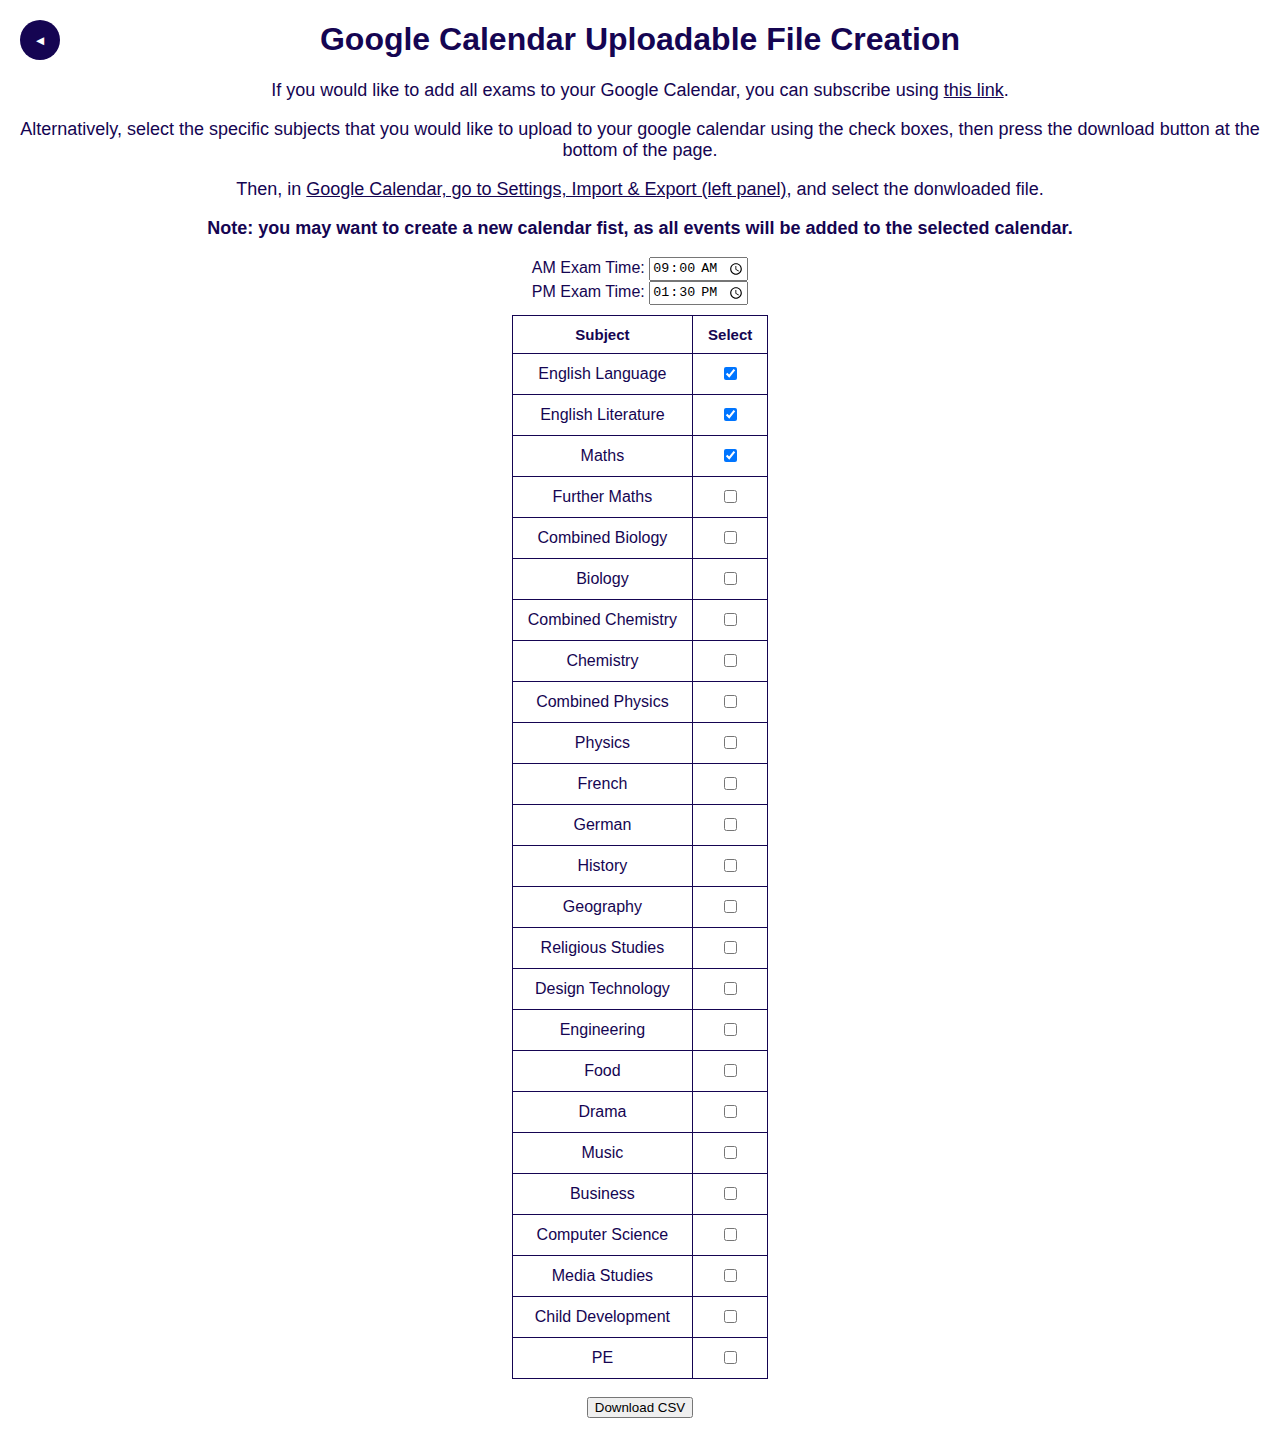
<file: calendar.html>
<!DOCTYPE html>
<html>
<head>
    <meta name="viewport" content="width=device-width, initial-scale=1.0">
    <title>Add Exams to Calendar</title>
    <link rel="icon" type="image/x-icon" href="favicon.ico">
    <link rel="stylesheet" href="styles.css">
    <link rel="stylesheet" href="menu-styles.css">
</head>
<body>

    <a href="index.html"><button id="back-button">◄</button></a>

    <div id="main">
        <h1>Google Calendar Uploadable File Creation</h1>
        <div class="spacing"></div>
        <p>If you would like to add all exams to your Google Calendar, you can subscribe using <a href="https://calendar.google.com/calendar/u/1?cid=MzA0YTVjZGQ5Y2VlZDI0NmFiYjNlZDY1NDViOTA2Zjk2MGJiZjg5NDQ0ZDFjNWEyMWM1OTc0NTAwNmYwODMxM0Bncm91cC5jYWxlbmRhci5nb29nbGUuY29t" target="_blank">this link</a>.</p>
        <p>Alternatively, select the specific subjects that you would like to upload to your google calendar using the check boxes, then press the download button at the bottom of the page.</p>
        <p>Then, in <a href="https://calendar.google.com/calendar/u/1/r/settings/export?pli=1" target=”_blank”>Google Calendar, go to Settings, Import & Export (left panel)</a>, and select the donwloaded file.</p>
        <p><b>Note: you may want to create a new calendar fist, as all events will be added to the selected calendar.</b></p>

        <label for="amTime">AM Exam Time:</label>
        <input type="time" id="amTime" name="amTime" value="09:00">
        <br>
        <label for="pmTime">PM Exam Time:</label>
        <input type="time" id="pmTime" name="pmTime" value="13:30">
    </div>

    <table id="lessonTable" class="centre">
        <thead>
            <tr>
                <th>Subject</th>
                <th>Select</th>
            </tr>
        </thead>
        <tbody>
        </tbody>
    </table>
    <br>
    <button id="download-button">Download CSV</button>
    <br>
    <br>
    <br>

    <script type="module">
        import { createLessonTable, downloadCSV } from './calendar.js';
    
        // Create the lesson selection table when the page loads
        window.onload = createLessonTable;
    </script> 
</body>
</html>
</file>
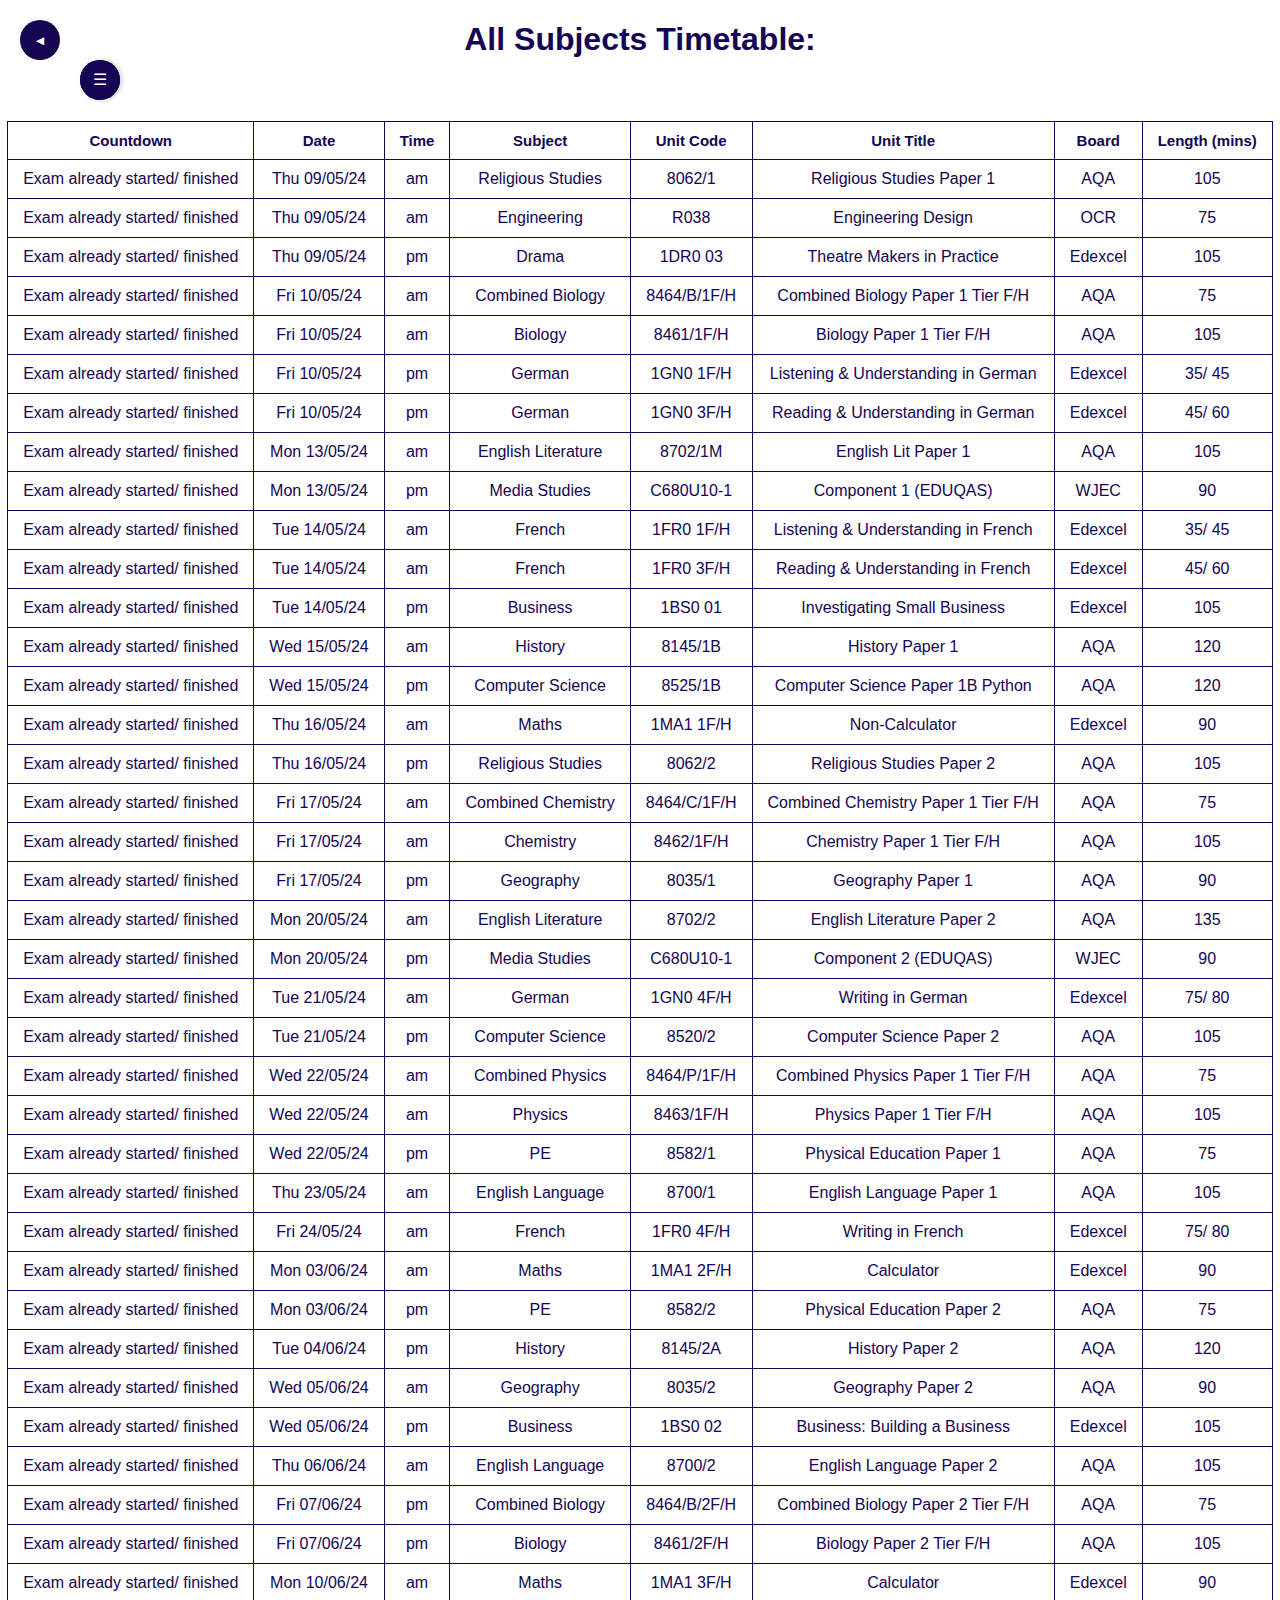
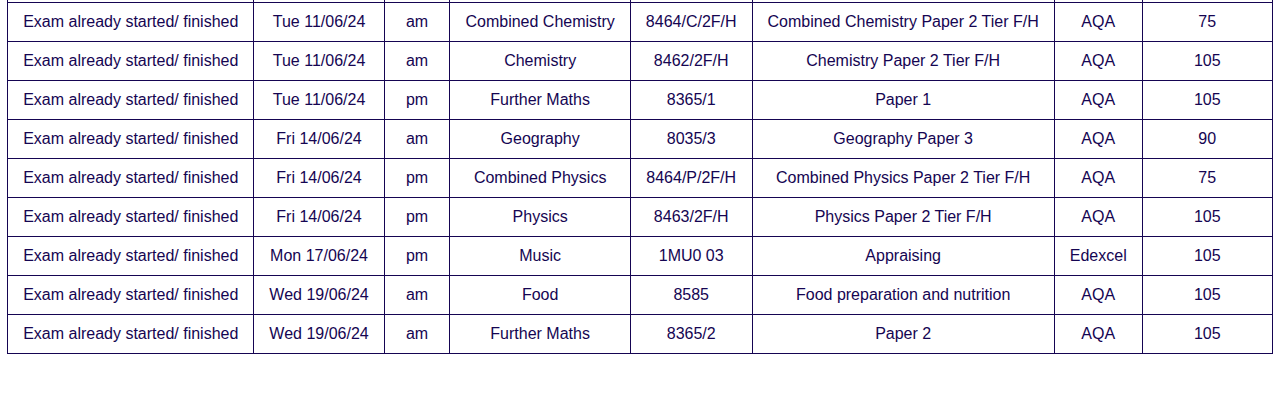
<file: timetable.html>
<!DOCTYPE html>
<html lang="en">
<head>
  <meta charset="UTF-8">
  <meta name="viewport" content="width=device-width, initial-scale=1.0">
  <title>Exams Timetable</title>
  <link rel="stylesheet" href="styles.css">
  <link rel="stylesheet" href="menu-styles.css">
</head>
<body>
  <h1>All Subjects Timetable:</h1>
  <br>
  <br>
  <div id="open-menu-btn" style="top: 60px">&#9776;</div>

  <a href="index.html"><button id="back-button">◄</button></a>

  <div id="side-menu" style="top: 60px">
    <h2>Subjects</h2>
    <a>Update to show subjects you are studying:</a>
    <!-- Maths Group -->
      <h3 class="menu-group">Maths</h3>
      <label><input type="checkbox" id="mathsCheckbox" checked> Maths</label>
      <label><input type="checkbox" id="furtherMathsCheckbox" checked> Further Maths</label>
  
    <!-- English Group -->
      <h3 class="menu-group">English</h3>
      <label><input type="checkbox" id="englishLiteratureCheckbox" checked> English Literature</label>
      <label><input type="checkbox" id="englishLanguageCheckbox" checked> English Language</label>

    <!-- Science Group -->
      <h3 class="menu-group">Sciences</h3>
      <label><input type="checkbox" id="biologyCheckbox" checked> Seperate Biology</label>
      <label><input type="checkbox" id="chemistryCheckbox" checked> Seperate Chemistry</label>
      <label><input type="checkbox" id="physicsCheckbox" checked> Seperate Physics</label>
      <label><input type="checkbox" id="combinedBiologyCheckbox" checked> Combined Biology</label>
      <label><input type="checkbox" id="combinedChemistryCheckbox" checked> Combined Chemistry</label>
      <label><input type="checkbox" id="combinedPhysicsCheckbox" checked> Combined Physics</label>

    <!-- Languages Group -->
      <h3 class="menu-group">Languages</h3>
      <label><input type="checkbox" id="germanCheckbox" checked> German</label>
      <label><input type="checkbox" id="frenchCheckbox" checked> French</label>

    <!-- Humanities Group -->
      <h3 class="menu-group">Humanities</h3>
      <label><input type="checkbox" id="historyCheckbox" checked> History</label>
      <label><input type="checkbox" id="geographyCheckbox" checked> Geography</label>
      <label><input type="checkbox" id="religiousStudiesCheckbox" checked> Religious Studies</label>

    <!-- Design & Technology Group -->
      <h3 class="menu-group">Design & Technology</h3>
      <label><input type="checkbox" id="designTechCheckbox" checked> Design Technology</label>
      <label><input type="checkbox" id="engineeringCheckbox" checked> Engineering</label>
      <label><input type="checkbox" id="foodCheckbox" checked> Food</label>

    <!-- Arts Group -->
      <h3 class="menu-group">Arts</h3>
      <label><input type="checkbox" id="dramaCheckbox" checked> Drama</label>
      <label><input type="checkbox" id="musicCheckbox" checked> Music</label>

    <!-- Others Group -->
      <h3 class="menu-group">Others</h3>
      <label><input type="checkbox" id="peCheckbox" checked> Physical Education</label>
      <label><input type="checkbox" id="childDevCheckbox" checked> Child Development</label>
      <label><input type="checkbox" id="mediaStudiesCheckbox" checked> Media Studies</label>
      <label><input type="checkbox" id="computerScienceCheckbox" checked> Computer Science</label>
      <label><input type="checkbox" id="businessCheckbox" checked> Business</label>
    <br><br>
  </div>
  <div id="timetable-table">
    <table class="centre">
      <thead>
        <tr>
          <th>Countdown</th>
          <th>Date</th>
          <th>Time</th>
          <th>Subject</th>
          <th>Unit Code</th>
          <th>Unit Title</th>
          <th>Board</th>
          <th>Length (mins)</th>
        </tr>
      </thead>
      <tbody id="examsTableBody">
      </tbody>
    </table>
  </div>
  <br>
  <br>
  <br>
  <script src="timetable.js" type="module"></script>
</body>
</html>
</file>
<file: styles.css>
body {
    font-family: Roboto, sans-serif;
    text-align: center;
    color: #150552;
    padding: 0;
    margin: 0;
    box-sizing: border-box;
    overflow-x: hidden;
}

#main {
    padding: 5px;
    margin: 5px;
    padding-top: 0px;
}
p {
    font-size: 18px;
}

#subjects-list a {
    display: block;
    font-size: 15px;
}

a:link, a:visited {
    color: #150552;
}

a:hover {
    color: rgb(36, 26, 185);
}

#countdown {
    font-size: 24px;
    margin-top: 2px;
}

/* table */
table, th, td, tr {
    border: 1px solid;
    border-collapse: collapse;
    border-spacing: 10px;
    text-align: center;
    padding: 10px 15px;
    overflow-x: auto;
  }

/* PHONE ONLY: */
@media only screen and (max-width: 800px) {
    table, th, td, tr {
        padding: 5px;
      }
}

#exam-table, #timetable-table {
    padding: 5px;
    overflow-x: auto;
}

[id*="unitTitle"] {
    font-size: 13px;
}

table h2 {
    margin: 0px;
}

.section {
    background-color: #ff5e00b4;
}

th{
    font-size: 15px;
}

.small{
    font-size: 15px;
}

#subjectsTable {
    margin: auto;
}

.centre {
    margin-left: auto;
    margin-right: auto;
}

/* Back Button */
#back-button {
    position: fixed; /* Fix button position relative to viewport */
    top: 20px; /* Adjust top position as needed */
    left: 20px; /* Adjust left position as needed */
    border: none; /* Remove default border */
    background-color: #150552; /* Set background color */
    color: white; /* Set text color */
    padding: 10px 10px; /* Adjust padding for desired size */
    border-radius: 50%; /* Make button circular */
    cursor: pointer; /* Show pointer on hover */
    width: 40px;
    height: 40px;
    align-items: center;
    justify-content: center;
    display: flex;
  }

footer {
    background-color: #150552; 
    color: white;
    padding: 15px 10px;
    width: 100%-20px;
    margin: 50px 0px 0px 0px;
}

/* Menu Button */
#open-menu-btn, #timetable-btn, #calendar-btn, #buttons {
    background-color: #150552;
    a:link, a:visited {
        color: white;
    }
    color: white;
    text-align: center;
    cursor: pointer;
    z-index: 2;
    position: fixed;
  }

#open-menu-btn {
    border-radius: 50%; /* Make it circular */
    line-height: 40px; /* Vertically center the text */
    left: 20px;
    width: 40px;
    height: 40px;
  }

.spacer{
    padding-left: 15px;
    padding-right: 15px;
}

#buttons {
    right: 20px;
    height: 40px;
    border-radius: 15px;
    display: flex;
    align-items: center;
    justify-content: center;
    padding-left: 10px;
    padding-right: 10px;
    text-decoration: underline;
  }


.small{
    font-size: 20px !important;
}

@media only screen and (max-width: 490px) {
    .small{
        font-size: 15px !important;
    }
    
    #buttons {
        padding-left: 5px;
        padding-right: 5px;
    }

    .spacer{
        padding-left: 8px;
        padding-right: 8px;
    }
}

@media only screen and (min-width: 1100px) {
    #buttons {
        right: 80px !important;
    }
    #open-menu-btn {
        left: 80px !important;
    }
    #side-menu {
        left: 80px !important;
    }
}
</file>
<file: menu-styles.css>
#side-menu.open {
    height: 100vh; /* Expand to full height when open */
  }

#side-menu {
    position: fixed;
    top: 30px;
    left: 20px;
    width: 40px; 
    height: 40px;
    background-color: #150552;
    box-shadow: 2px 0 5px rgba(0, 0, 0, 0.2);
    z-index: 1;
    transition: 0.3s;
    overflow-x: hidden;
    border-radius: 20px; /* Make it circular */
}

/* PHONE ONLY: */
@media only screen and (max-width: 800px) {
    #side-menu {
        top: 100px;
      }
}

.no-transition {
    transition: none !important;
}

.menu-group{
    border: 5px solid #150552;
    color: #150552;
    padding: 5px;
    margin-bottom: 0;
    background-color: #ffffff;
}

#side-menu h2 {
    color: #ffffff;
}

#side-menu a {
    color: #ffffff;
    /* padding: 10px; */
}

#side-menu label {
    padding: 5px;
    text-decoration: none;
    font-size: 16px;
    color: #dddddd;
    display: block;
    transition: 0.3s;
}

#side-menu label:hover {
    color: #f1f1f1;
}
</file>
